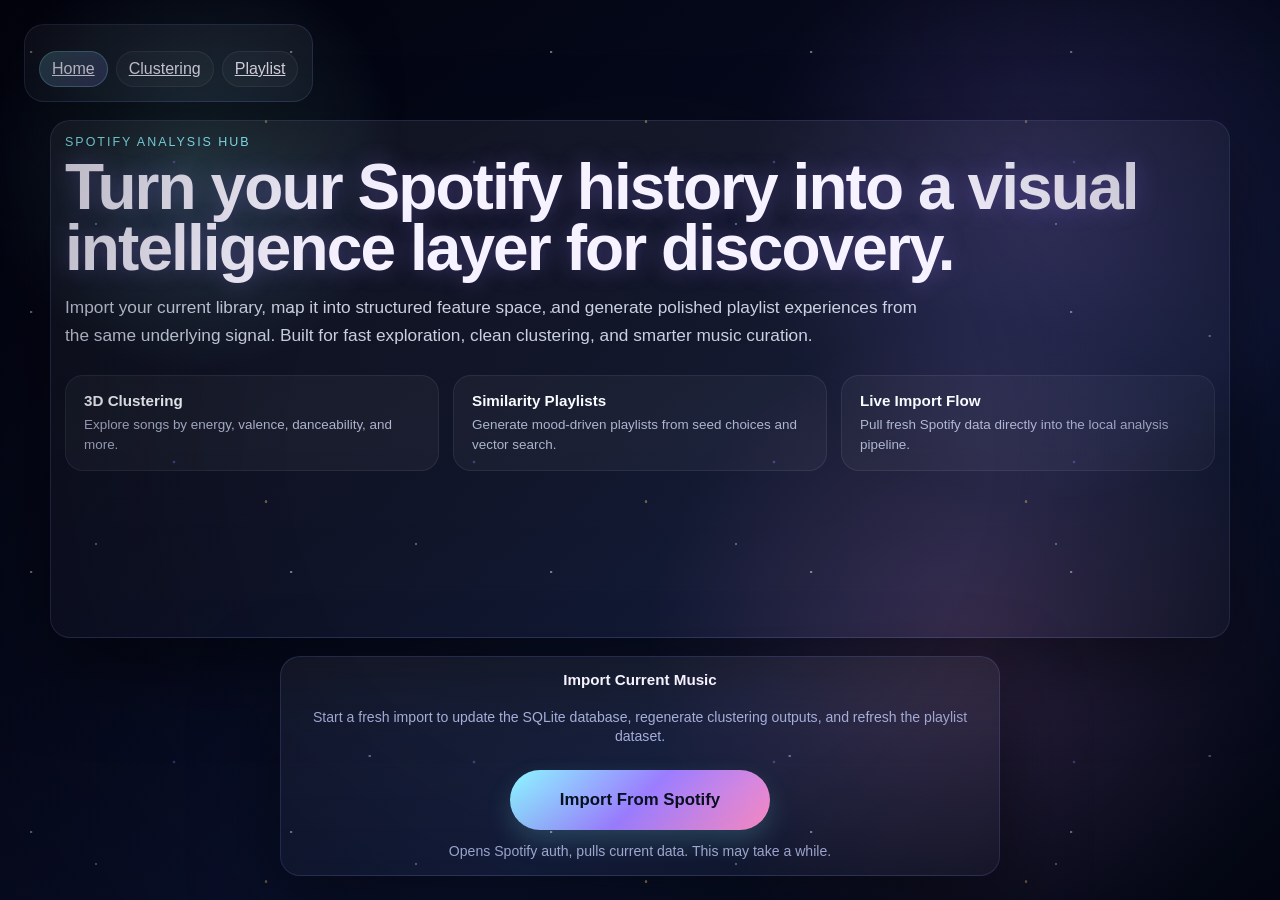
<file: frontend/landing.html>
<!DOCTYPE html>
<html lang="en">
<head>
  <meta charset="UTF-8">
  <meta name="viewport" content="width=device-width, initial-scale=1.0">
  <title>Spotify Analysis Hub</title>
  <link rel="stylesheet" href="styles.css">
</head>
<body data-page="landing">
  <div class="landing-shell">
    <div class="page-switcher panel-block">
      <div class="playlist-chip-row">
        <a class="playlist-chip active" href="/">Home</a>
        <a class="playlist-chip" href="/clustering">Clustering</a>
        <a class="playlist-chip" href="/playlist">Playlist</a>
      </div>
    </div>

    <section class="landing-hero panel-block">
      <p class="eyebrow">Spotify Analysis Hub</p>
      <h1>Turn your Spotify history into a visual intelligence layer for discovery.</h1>
      <p class="lede">
        Import your current library, map it into structured feature space, and generate polished playlist experiences
        from the same underlying signal. Built for fast exploration, clean clustering, and smarter music curation.
      </p>
      <div class="landing-hero-metrics">
        <div class="landing-metric">
          <strong>3D Clustering</strong>
          <span>Explore songs by energy, valence, danceability, and more.</span>
        </div>
        <div class="landing-metric">
          <strong>Similarity Playlists</strong>
          <span>Generate mood-driven playlists from seed choices and vector search.</span>
        </div>
        <div class="landing-metric">
          <strong>Live Import Flow</strong>
          <span>Pull fresh Spotify data directly into the local analysis pipeline.</span>
        </div>
      </div>
    </section>

    <section class="landing-card landing-card-wide panel-block">
      <h2>Import Current Music</h2>
      <p class="hint">Start a fresh import to update the SQLite database, regenerate clustering outputs, and refresh the playlist dataset.</p>
      <div class="playlist-chip-row">
        <button id="landingImportButton" class="landing-import-button" type="button">Import From Spotify</button>
      </div>
      <p id="landingImportStatus" class="hint">Opens Spotify auth, pulls current data. This may take a while.</p>
      <div id="landingImportLog" class="playlist-debug-log hidden"></div>
    </section>
  </div>

  <script>
    const importButton = document.getElementById("landingImportButton");
    const importStatus = document.getElementById("landingImportStatus");
    const importLog = document.getElementById("landingImportLog");
    let importPollTimer = null;

    function renderImportLog(lines) {
      if (!lines || !lines.length) {
        importLog.classList.add("hidden");
        importLog.innerHTML = "";
        return;
      }

      importLog.classList.remove("hidden");
      importLog.innerHTML = lines
        .map((line) => `<div>${line.replaceAll("&", "&amp;").replaceAll("<", "&lt;").replaceAll(">", "&gt;")}</div>`)
        .join("");
    }

    async function pollImportJob(jobId) {
      try {
        const response = await fetch(`/api/import_music/status?job_id=${encodeURIComponent(jobId)}`);
        const payload = await response.json();
        if (!response.ok || !payload.ok) {
          throw new Error(payload.error || "Unable to read import status.");
        }

        renderImportLog(payload.logs || []);

        if (payload.status === "completed") {
          importStatus.textContent = "Imported current Spotify data.";
          importButton.disabled = false;
          importButton.textContent = "Import From Spotify";
          importPollTimer = null;
          return;
        }

        if (payload.status === "failed") {
          importStatus.textContent = payload.error || "Import failed.";
          importButton.disabled = false;
          importButton.textContent = "Import From Spotify";
          importPollTimer = null;
          return;
        }

        importStatus.textContent = "Importing current Spotify data...";
        importPollTimer = window.setTimeout(() => pollImportJob(jobId), 800);
      } catch (error) {
        importStatus.textContent = error.message || "Unable to read import status.";
        importButton.disabled = false;
        importButton.textContent = "Import From Spotify";
        importPollTimer = null;
      }
    }

    importButton.addEventListener("click", async () => {
      if (importPollTimer) {
        window.clearTimeout(importPollTimer);
        importPollTimer = null;
      }
      importButton.disabled = true;
      importButton.textContent = "Importing...";
      importStatus.textContent = "Starting import job...";
      renderImportLog(["[import] starting server-side import..."]);

      try {
        const response = await fetch("/api/import_music", { method: "POST" });
        const payload = await response.json();
        if (!response.ok || !payload.ok) {
          throw new Error(payload.error || "Import failed.");
        }
        importStatus.textContent = payload.message || "Started import.";
        pollImportJob(payload.job_id);
      } catch (error) {
        importStatus.textContent = error.message || "Import failed.";
        importButton.disabled = false;
        importButton.textContent = "Import From Spotify";
      }
    });
  </script>
</body>
</html>
</file>
<file: frontend/styles.css>
:root {
  --bg: #050816;
  --panel: rgba(10, 14, 34, 0.82);
  --panel-border: rgba(138, 154, 255, 0.18);
  --text: #f6f2ff;
  --muted: #a5aed8;
  --accent: #8cf6ff;
  --accent-strong: #ffd36e;
  --violet: #9b7dff;
  --nebula: #ff8dc7;
  --shadow: 0 30px 80px rgba(0, 0, 0, 0.5);
}

* {
  box-sizing: border-box;
}

body {
  margin: 0;
  min-height: 100vh;
  font-family: "Trebuchet MS", "Segoe UI", sans-serif;
  color: var(--text);
  background:
    radial-gradient(circle at 15% 18%, rgba(140, 246, 255, 0.2), transparent 16%),
    radial-gradient(circle at 82% 22%, rgba(155, 125, 255, 0.22), transparent 24%),
    radial-gradient(circle at 76% 72%, rgba(255, 141, 199, 0.16), transparent 28%),
    linear-gradient(145deg, #02030d, #070b1f 42%, #0c1534 68%, #040713 100%);
}

body::before,
body::after {
  content: "";
  position: fixed;
  inset: 0;
  pointer-events: none;
}

body::before {
  background-image:
    radial-gradient(circle at 12% 20%, rgba(255, 255, 255, 0.95) 0 1px, transparent 1.5px),
    radial-gradient(circle at 30% 70%, rgba(140, 246, 255, 0.8) 0 1px, transparent 1.6px),
    radial-gradient(circle at 70% 32%, rgba(255, 211, 110, 0.85) 0 1.1px, transparent 1.6px),
    radial-gradient(circle at 88% 80%, rgba(255, 255, 255, 0.75) 0 1px, transparent 1.4px),
    radial-gradient(circle at 58% 54%, rgba(155, 125, 255, 0.8) 0 1px, transparent 1.7px);
  background-size: 260px 260px, 320px 320px, 380px 380px, 420px 420px, 300px 300px;
  opacity: 0.45;
}

body::after {
  background:
    radial-gradient(circle at center, transparent 45%, rgba(2, 3, 13, 0.35) 100%);
}

.app-shell {
  display: grid;
  grid-template-columns: 360px 1fr;
  height: 100vh;
  overflow: hidden;
}

.landing-shell {
  min-height: 100vh;
  padding: 24px;
  display: grid;
  grid-template-rows: auto 1fr auto;
  gap: 18px;
}

.landing-hero {
  width: min(1180px, 100%);
  margin: 0 auto;
  padding: 36px 40px;
  background:
    radial-gradient(circle at top right, rgba(140, 246, 255, 0.18), transparent 26%),
    radial-gradient(circle at left center, rgba(255, 141, 199, 0.14), transparent 34%),
    linear-gradient(145deg, rgba(155, 125, 255, 0.18), rgba(255, 211, 110, 0.07));
}

.landing-grid {
  display: grid;
  grid-template-columns: repeat(2, minmax(0, 1fr));
  gap: 16px;
}

.landing-card {
  display: grid;
  gap: 12px;
  align-content: start;
  min-height: 220px;
}

.landing-card-wide {
  min-height: 0;
  width: min(720px, 100%);
  margin: 0 auto;
  padding: 28px 32px;
  text-align: center;
}

#landingImportLog {
  margin-top: 8px;
  max-height: 260px;
}

.control-panel {
  padding: 18px;
  background: var(--panel);
  backdrop-filter: blur(20px);
  border-right: 1px solid var(--panel-border);
  overflow-y: auto;
  display: grid;
  grid-template-rows: auto;
  align-content: start;
  gap: 12px;
}

.panel-block {
  margin-bottom: 0;
  padding: 14px;
  border: 1px solid var(--panel-border);
  border-radius: 20px;
  background:
    linear-gradient(180deg, rgba(255, 255, 255, 0.04), rgba(255, 255, 255, 0.01)),
    rgba(255, 255, 255, 0.02);
  box-shadow: var(--shadow);
}

.page-switcher {
  justify-self: start;
  width: fit-content;
}

.hero {
  background:
    radial-gradient(circle at top right, rgba(140, 246, 255, 0.14), transparent 32%),
    radial-gradient(circle at left center, rgba(255, 141, 199, 0.12), transparent 38%),
    linear-gradient(145deg, rgba(155, 125, 255, 0.14), rgba(255, 211, 110, 0.06));
}

.eyebrow {
  margin: 0 0 8px;
  color: var(--accent);
  font-size: 0.78rem;
  letter-spacing: 0.16em;
  text-transform: uppercase;
}

h1,
h2,
p {
  margin: 0;
}

h1 {
  font-size: clamp(2.4rem, 5vw, 4.8rem);
  line-height: 0.96;
  margin-bottom: 14px;
  text-shadow: 0 0 22px rgba(155, 125, 255, 0.35);
  letter-spacing: -0.03em;
}

h2 {
  font-size: 0.95rem;
  margin-bottom: 8px;
}

.lede,
.hint {
  color: var(--muted);
  line-height: 1.35;
  font-size: 0.88rem;
}

.landing-hero .lede {
  max-width: 860px;
  font-size: 1.08rem;
  line-height: 1.6;
  color: rgba(233, 239, 255, 0.86);
}

.landing-hero-metrics {
  margin-top: 26px;
  display: grid;
  grid-template-columns: repeat(3, minmax(0, 1fr));
  gap: 14px;
}

.landing-metric {
  padding: 16px 18px;
  border-radius: 18px;
  background: rgba(255, 255, 255, 0.04);
  border: 1px solid rgba(255, 255, 255, 0.07);
  display: grid;
  gap: 6px;
}

.landing-metric strong {
  color: #f8fbff;
  font-size: 0.95rem;
}

.landing-metric span {
  color: rgba(219, 228, 255, 0.76);
  font-size: 0.84rem;
  line-height: 1.45;
}

.landing-import-button {
  min-width: 260px;
  min-height: 60px;
  padding: 16px 26px;
  font-size: 1.05rem;
}

.grid {
  display: grid;
  gap: 10px;
}

label {
  display: grid;
  gap: 6px;
  font-size: 0.84rem;
}

label span {
  color: #dbe4ff;
}

select,
input[type="range"] {
  width: 100%;
}

select,
.upload-label {
  border: 1px solid rgba(255, 255, 255, 0.1);
  background: rgba(6, 10, 26, 0.86);
  color: var(--text);
  border-radius: 14px;
  padding: 10px 12px;
  box-shadow: inset 0 0 0 1px rgba(140, 246, 255, 0.05);
}

.upload-label {
  display: grid;
  gap: 10px;
  cursor: pointer;
}

.upload-label input {
  color: var(--muted);
}

.stats {
  display: grid;
  grid-template-columns: repeat(3, 1fr);
  gap: 12px;
  text-align: center;
}

.stats div {
  padding: 10px 8px;
  border-radius: 16px;
  background: linear-gradient(180deg, rgba(155, 125, 255, 0.08), rgba(255, 255, 255, 0.03));
}

.stats strong {
  display: block;
  font-size: 1.15rem;
  color: var(--accent-strong);
}

.stats span {
  color: var(--muted);
  font-size: 0.8rem;
}

.panel-title-row {
  display: flex;
  align-items: center;
  justify-content: space-between;
  gap: 12px;
  margin-bottom: 8px;
}

button {
  border: 0;
  border-radius: 999px;
  padding: 9px 13px;
  background: linear-gradient(135deg, var(--accent), var(--violet), var(--nebula));
  color: #07111f;
  font-weight: 700;
  cursor: pointer;
  box-shadow: 0 12px 26px rgba(140, 246, 255, 0.18);
}

.legend {
  display: grid;
  gap: 10px;
}

.legend-item {
  display: flex;
  align-items: center;
  gap: 10px;
  color: var(--muted);
  font-size: 0.9rem;
  padding: 8px 10px;
  border-radius: 14px;
  cursor: pointer;
  transition: background 120ms ease, color 120ms ease, transform 120ms ease;
}

.legend-item:hover {
  background: rgba(255, 255, 255, 0.05);
  color: var(--text);
}

.legend-item.active {
  background: rgba(140, 246, 255, 0.08);
  color: var(--text);
  transform: translateX(2px);
}

.swatch {
  width: 12px;
  height: 12px;
  border-radius: 999px;
  flex: 0 0 auto;
}

.viewer-panel {
  position: relative;
  min-height: 100vh;
  overflow: hidden;
}

.viewer-panel::before {
  content: "";
  position: absolute;
  inset: 0;
  background:
    radial-gradient(circle at 20% 30%, rgba(140, 246, 255, 0.08), transparent 20%),
    radial-gradient(circle at 75% 20%, rgba(155, 125, 255, 0.12), transparent 26%),
    radial-gradient(circle at 60% 80%, rgba(255, 141, 199, 0.09), transparent 24%);
  pointer-events: none;
}

#clusterCanvas {
  display: block;
  width: 100%;
  height: 100vh;
}

.playlist-menu {
  display: grid;
  gap: 10px;
}

.playlist-page-shell {
  min-height: 100vh;
  height: 100vh;
  display: grid;
  grid-template-rows: auto auto 1fr;
  gap: 14px;
  padding: 20px;
  overflow: hidden;
}

.playlist-page-header {
  display: block;
  padding: 18px 20px;
}

.playlist-page-copy {
  max-width: 1040px;
}

.playlist-page-main {
  min-height: 0;
  height: 100%;
}

.playlist-page-panel {
  height: 100%;
  min-height: 0;
  padding: 28px 36px;
  display: flex;
  flex-direction: column;
  border: 1px solid rgba(255, 255, 255, 0.1);
  border-radius: 28px;
  background: rgba(9, 12, 29, 0.78);
  backdrop-filter: blur(18px);
  box-shadow: var(--shadow);
  overflow: hidden;
}

.playlist-upload-block {
  display: grid;
  gap: 8px;
  margin-bottom: 10px;
  padding-bottom: 12px;
  border-bottom: 1px solid rgba(255, 255, 255, 0.06);
}

.playlist-menu-page {
  width: 100%;
  height: 100%;
  max-width: none;
  display: grid;
  align-content: stretch;
  grid-auto-rows: 1fr;
  overflow: auto;
  padding: 8px 4px 8px 0;
}

.playlist-menu h2 {
  margin-bottom: 10px;
  font-size: clamp(2rem, 4vw, 3.2rem);
}

.playlist-menu p {
  color: rgba(235, 240, 255, 0.88);
  line-height: 1.45;
  font-size: 1.02rem;
}

.playlist-stage {
  width: min(1200px, 100%);
  margin: 0 auto;
  display: grid;
  gap: 20px;
  align-content: start;
}

.playlist-stage-centered {
  min-height: 100%;
  align-content: center;
  justify-items: center;
  text-align: center;
}

.playlist-stage-copy {
  display: grid;
  gap: 10px;
  color: var(--text);
}

.playlist-stage-copy-wide {
  width: min(980px, 100%);
}

.playlist-inline-error {
  color: #ffd2d2;
}

.playlist-mood-grid,
.playlist-choice-grid {
  display: grid;
  gap: 14px;
  margin-top: 8px;
}

.playlist-choice-grid-large {
  width: min(1200px, 100%);
  grid-template-columns: repeat(3, minmax(0, 1fr));
}

.playlist-choice {
  display: grid;
  grid-template-columns: 56px 1fr;
  gap: 12px;
  align-items: center;
  padding: 10px;
  border: 1px solid rgba(255, 255, 255, 0.08);
  border-radius: 16px;
  background: rgba(255, 255, 255, 0.05);
  cursor: pointer;
}

.playlist-choice-large {
  min-height: 168px;
  grid-template-columns: 88px 1fr;
  gap: 18px;
  padding: 22px;
  border-radius: 24px;
  background: linear-gradient(180deg, rgba(255, 255, 255, 0.09), rgba(255, 255, 255, 0.04));
  box-shadow: 0 18px 40px rgba(0, 0, 0, 0.22);
}

.playlist-choice img,
.playlist-choice .playlist-fallback {
  width: 56px;
  height: 56px;
  border-radius: 999px;
  object-fit: cover;
}

.playlist-choice-large img,
.playlist-choice-large .playlist-fallback {
  width: 88px;
  height: 88px;
}

.playlist-fallback {
  display: grid;
  place-items: center;
  background: linear-gradient(135deg, rgba(140, 246, 255, 0.18), rgba(155, 125, 255, 0.18));
  color: var(--text);
  font-size: 0.75rem;
  text-transform: uppercase;
}

.playlist-choice strong {
  display: block;
  margin-bottom: 4px;
  font-size: 1rem;
  color: #f9fbff;
  line-height: 1.25;
}

.playlist-choice-large strong {
  font-size: 1.2rem;
  margin-bottom: 8px;
}

.playlist-choice span {
  color: rgba(221, 229, 255, 0.9);
  line-height: 1.45;
}

.playlist-chip-row {
  display: flex;
  flex-wrap: wrap;
  gap: 8px;
  margin-top: 12px;
  justify-content: center;
}

.playlist-chip-row-large {
  gap: 14px;
  margin-top: 4px;
}

.playlist-chip {
  padding: 8px 12px;
  border-radius: 999px;
  border: 1px solid rgba(255, 255, 255, 0.08);
  background: rgba(255, 255, 255, 0.04);
  color: var(--text);
  cursor: pointer;
}

.playlist-chip-hero {
  padding: 16px 28px;
  font-size: 1.05rem;
  font-weight: 700;
  min-width: 180px;
  min-height: 58px;
}

.playlist-chip-secondary {
  background: rgba(255, 255, 255, 0.06);
}

.playlist-chip.active {
  background: linear-gradient(135deg, rgba(140, 246, 255, 0.24), rgba(155, 125, 255, 0.22));
  border-color: rgba(140, 246, 255, 0.28);
}

.playlist-chip:disabled {
  opacity: 0.45;
  cursor: not-allowed;
}

.playlist-selected-list {
  display: grid;
  gap: 8px;
  margin-top: 14px;
}

.playlist-selected-list-grid {
  width: min(1200px, 100%);
  grid-template-columns: repeat(auto-fit, minmax(220px, 1fr));
}

.playlist-selected-item {
  padding: 14px 16px;
  border-radius: 18px;
  background: rgba(255, 255, 255, 0.07);
  color: rgba(222, 229, 252, 0.94);
  line-height: 1.45;
}

.playlist-selected-item strong {
  color: #f9fbff;
  line-height: 1.3;
}

.playlist-selected-item-with-art {
  display: grid;
  grid-template-columns: 56px 1fr;
  gap: 14px;
  align-items: center;
}

.playlist-selected-cover {
  width: 56px;
  height: 56px;
  border-radius: 16px;
  object-fit: cover;
}

.playlist-debug-log {
  display: none;
  gap: 6px;
  margin-top: 14px;
  padding: 10px;
  border-radius: 12px;
  background: rgba(255, 255, 255, 0.03);
  font-family: "Consolas", "Courier New", monospace;
  font-size: 0.72rem;
  color: var(--muted);
  max-height: 180px;
  overflow-y: auto;
}

.playlist-length-row {
  display: grid;
  gap: 8px;
  margin-top: 14px;
  width: min(460px, 100%);
}

.playlist-length-row-large {
  margin-inline: auto;
}

.playlist-length-row input {
  width: 100%;
  padding: 14px 16px;
  border-radius: 16px;
  border: 1px solid rgba(255, 255, 255, 0.08);
  background: rgba(255, 255, 255, 0.04);
  color: var(--text);
  font-size: 1.05rem;
}

.legend-dock {
  position: absolute;
  top: 24px;
  right: 24px;
  width: 280px;
  max-height: calc(100vh - 48px);
  overflow-y: auto;
  padding: 16px;
  border: 1px solid rgba(255, 255, 255, 0.1);
  border-radius: 20px;
  background: rgba(9, 12, 29, 0.78);
  backdrop-filter: blur(16px);
  box-shadow: var(--shadow);
}

.clear-song-focus {
  position: absolute;
  left: 50%;
  bottom: 20px;
  transform: translateX(-50%);
  min-width: 52px;
  min-height: 52px;
  border-radius: 999px;
  font-size: 1.1rem;
  z-index: 4;
}

.empty-state,
.tooltip,
.detail-card {
  position: absolute;
  border: 1px solid rgba(255, 255, 255, 0.1);
  background: rgba(9, 12, 29, 0.84);
  backdrop-filter: blur(12px);
  box-shadow: var(--shadow);
}

.empty-state {
  inset: 50% auto auto 50%;
  transform: translate(-50%, -50%);
  padding: 18px 22px;
  border-radius: 18px;
  color: var(--muted);
}

.tooltip,
.detail-card {
  pointer-events: none;
  border-radius: 16px;
}

.tooltip {
  min-width: 220px;
  max-width: 300px;
  padding: 10px 12px;
  color: var(--text);
}

.detail-card {
  right: 24px;
  bottom: 88px;
  width: 300px;
  padding: 14px;
  z-index: 4;
}

.detail-card h3 {
  margin: 0 0 6px;
  font-size: 1rem;
}

.detail-card p {
  margin: 4px 0;
  color: var(--muted);
  line-height: 1.35;
}

.cluster-detail {
  display: grid;
  gap: 8px;
}

.cluster-detail strong {
  color: var(--accent);
}

.cluster-detail p {
  color: var(--muted);
  line-height: 1.35;
}

.hidden {
  display: none;
}

code {
  font-family: "Consolas", "Courier New", monospace;
  color: var(--accent-strong);
}

@media (max-width: 1024px) {
  .app-shell {
    grid-template-columns: 1fr;
    height: auto;
    overflow: auto;
  }

  .landing-grid {
    grid-template-columns: 1fr;
  }

  .landing-hero {
    padding: 26px 22px;
  }

  .landing-hero-metrics {
    grid-template-columns: 1fr;
  }

  .landing-card-wide {
    padding: 22px 20px;
  }

  .landing-import-button {
    width: 100%;
    min-width: 0;
  }

  .control-panel {
    border-right: 0;
    border-bottom: 1px solid var(--panel-border);
    overflow-y: visible;
  }

  #clusterCanvas {
    height: 65vh;
  }

  .legend-dock {
    position: static;
    width: auto;
    max-height: none;
    margin: 16px;
  }

  .playlist-menu {
    position: static;
    width: auto;
    max-height: none;
    margin: 16px;
  }

  .playlist-page-shell {
    height: auto;
    min-height: 100vh;
    padding: 16px;
    overflow: visible;
  }

  .playlist-page-header {
    padding: 16px;
  }

  .playlist-page-panel {
    overflow: visible;
  }

  .playlist-menu-page {
    overflow: visible;
    padding-right: 0;
  }

  .playlist-choice-grid-large {
    grid-template-columns: 1fr;
  }

  .playlist-choice-large {
    min-height: 0;
    grid-template-columns: 72px 1fr;
    padding: 18px;
  }

  .playlist-choice-large img,
  .playlist-choice-large .playlist-fallback {
    width: 72px;
    height: 72px;
  }

  .playlist-chip-hero {
    width: 100%;
    min-width: 0;
  }

  .playlist-stage-centered {
    align-content: start;
    justify-items: stretch;
    text-align: left;
  }
}
</file>
